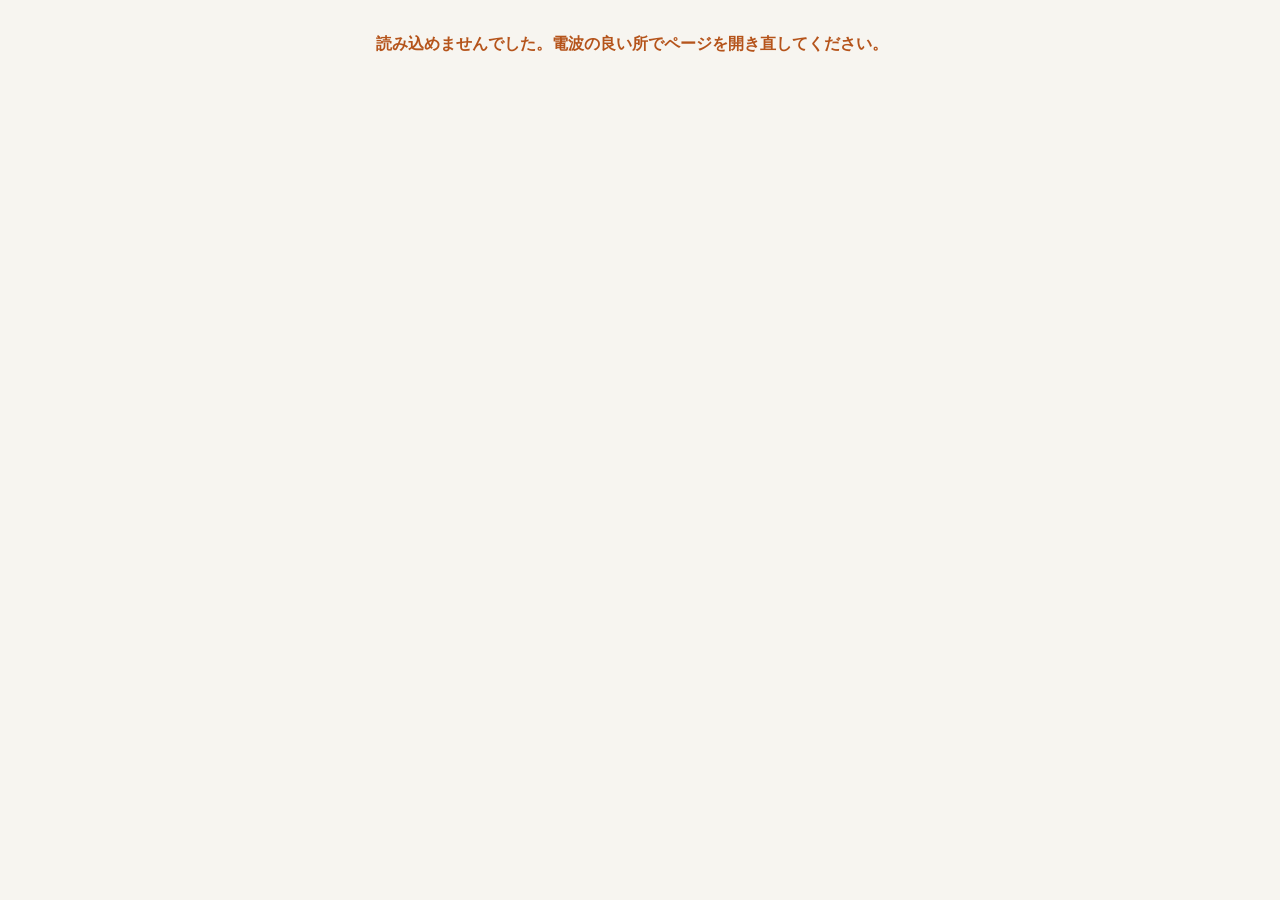
<file: nakamura/index.html>
<!doctype html>
<html lang="ja"><head><meta charset="utf-8"><meta name="viewport" content="width=device-width,initial-scale=1">
<title>年末オードブル ご予約｜洋食だいにんぐなかむら</title><link rel="stylesheet" href="../assets/style.css"></head>
<body><main class="wrap" id="app"></main>
<script>window.SHOP_KEY='nakamura';</script><script src="../assets/shops.js"></script><script src="../assets/form.js"></script></body></html>
</file>
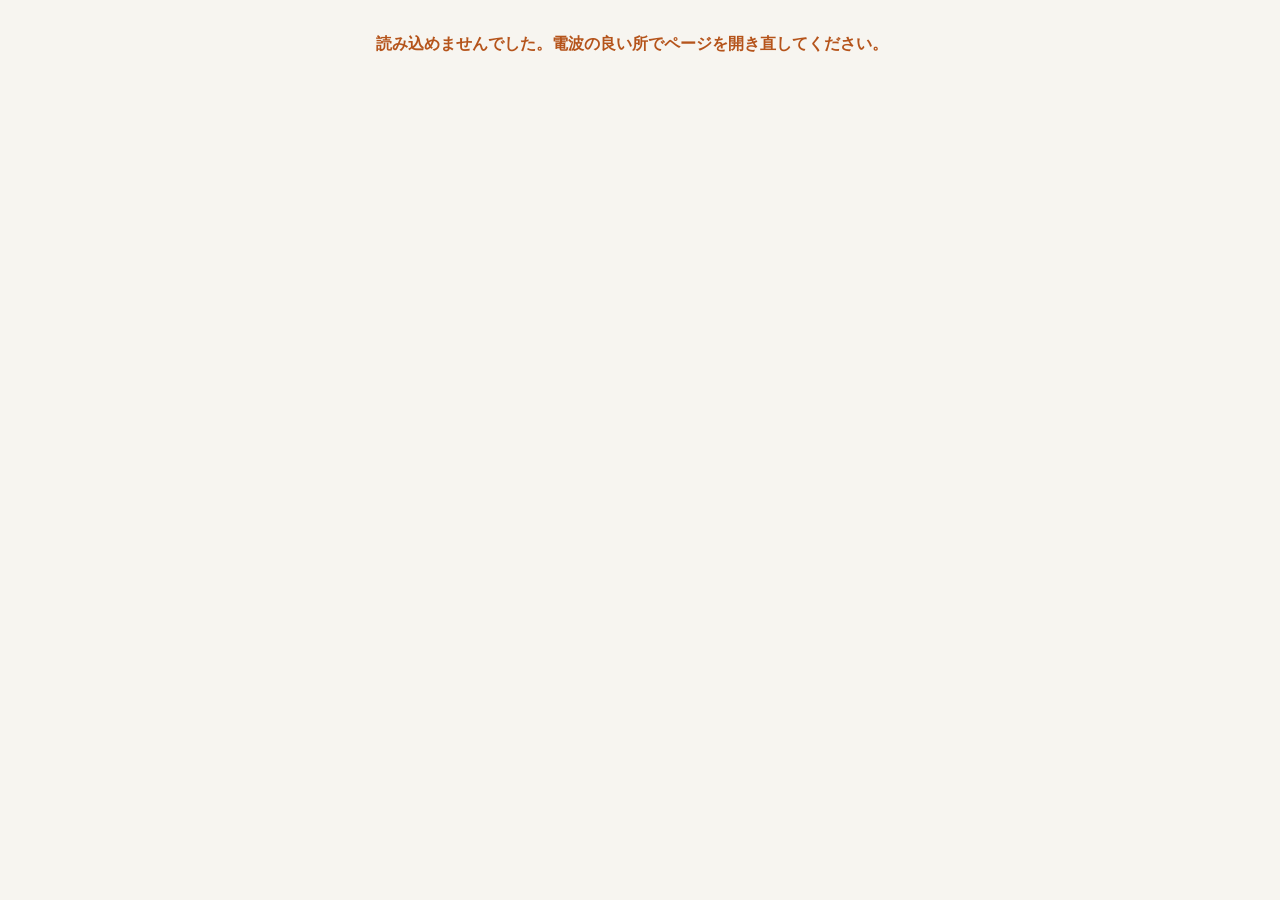
<file: teru/index.html>
<!doctype html>
<html lang="ja"><head><meta charset="utf-8"><meta name="viewport" content="width=device-width,initial-scale=1">
<title>クリスマスオードブル ご予約｜Café照</title><link rel="stylesheet" href="../assets/style.css"></head>
<body><main class="wrap" id="app"></main>
<script>window.SHOP_KEY='teru';</script><script src="../assets/shops.js"></script><script src="../assets/form.js"></script></body></html>
</file>
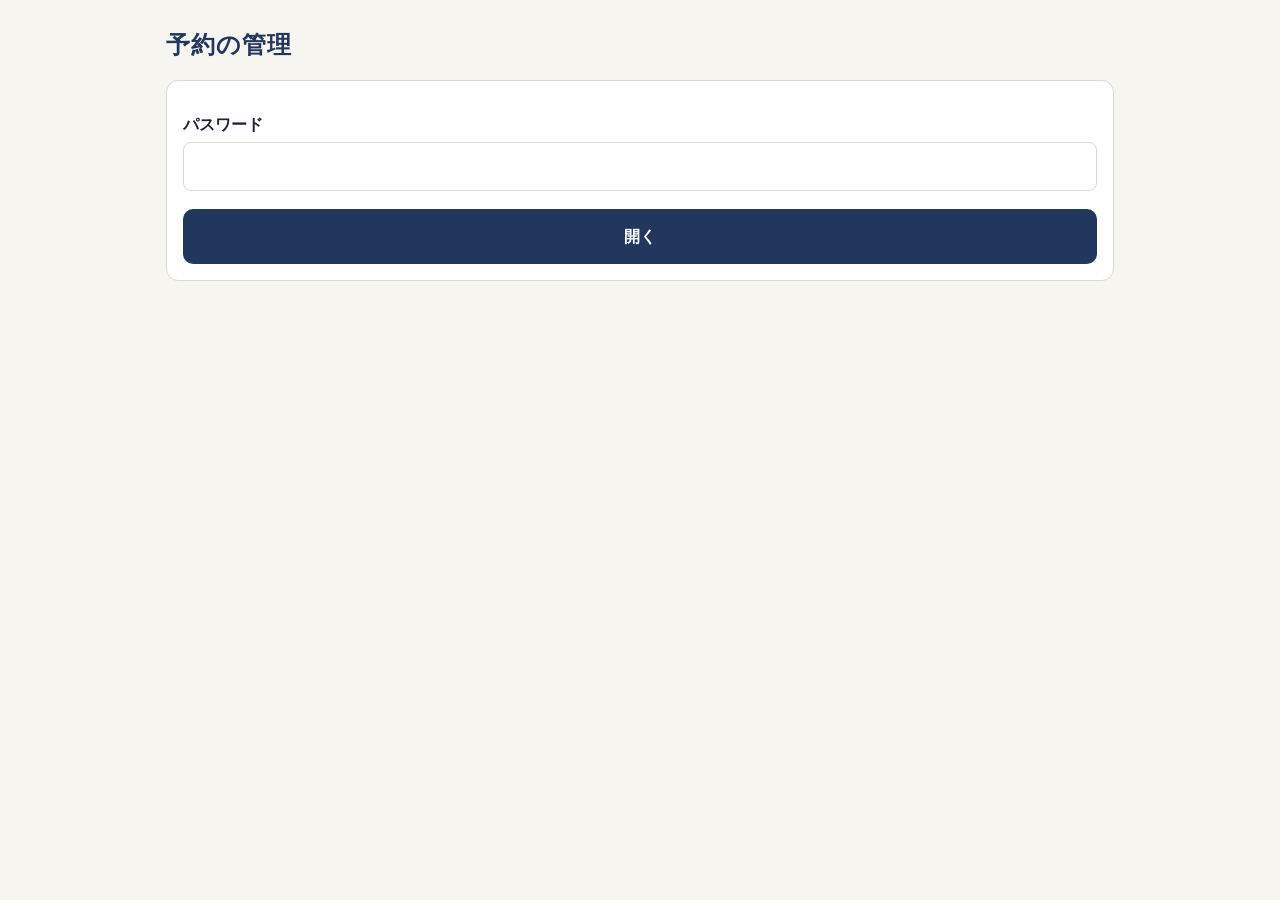
<file: nakamura/admin.html>
<!doctype html>
<html lang="ja"><head><meta charset="utf-8"><meta name="viewport" content="width=device-width,initial-scale=1">
<meta name="robots" content="noindex"><title>予約管理（nakamura）</title><link rel="stylesheet" href="../assets/style.css"></head>
<body><main class="wrap wide" id="app"></main>
<script>window.SHOP_KEY='nakamura';</script><script src="../assets/shops.js"></script><script src="../assets/admin.js"></script></body></html>
</file>
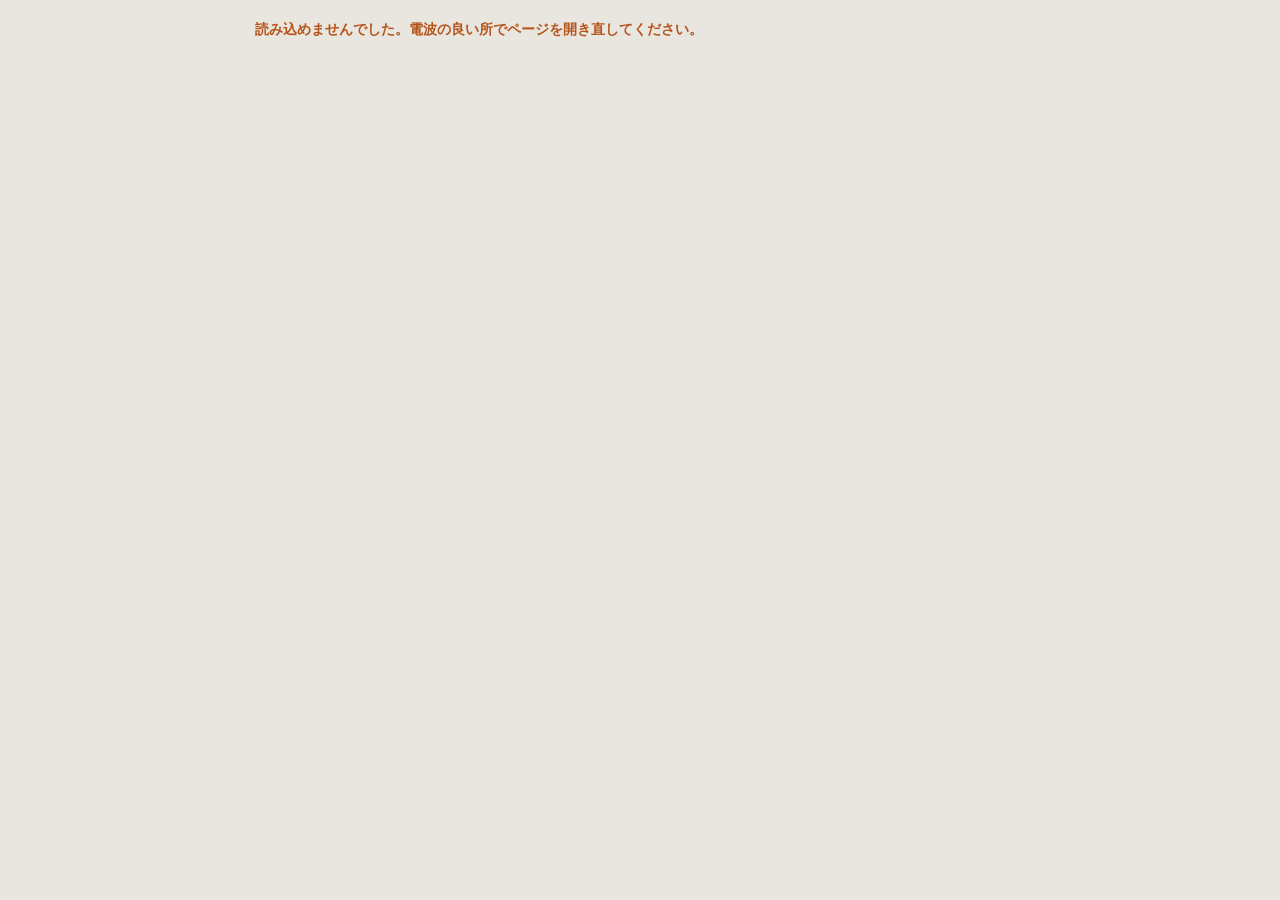
<file: nakamura/sheet.html>
<!doctype html>
<html lang="ja"><head><meta charset="utf-8"><meta name="viewport" content="width=device-width,initial-scale=1">
<meta name="robots" content="noindex"><title>紙の予約表（nakamura）</title><link rel="stylesheet" href="../assets/sheet.css"></head>
<body><div id="app"></div>
<script>window.SHOP_KEY='nakamura';</script><script src="../assets/shops.js"></script><script src="../assets/sheet.js"></script></body></html>
</file>
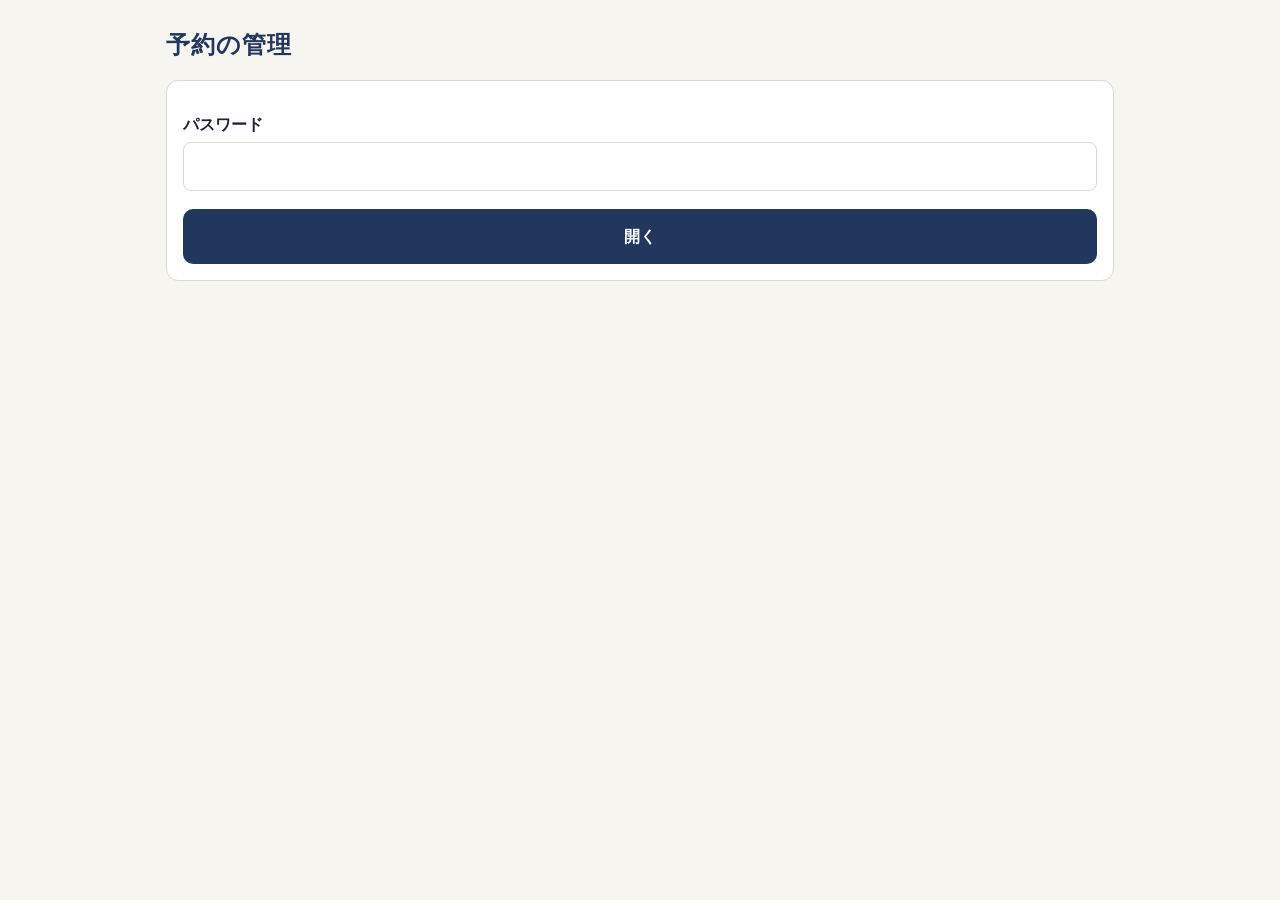
<file: teru/admin.html>
<!doctype html>
<html lang="ja"><head><meta charset="utf-8"><meta name="viewport" content="width=device-width,initial-scale=1">
<meta name="robots" content="noindex"><title>予約管理（teru）</title><link rel="stylesheet" href="../assets/style.css"></head>
<body><main class="wrap wide" id="app"></main>
<script>window.SHOP_KEY='teru';</script><script src="../assets/shops.js"></script><script src="../assets/admin.js"></script></body></html>
</file>
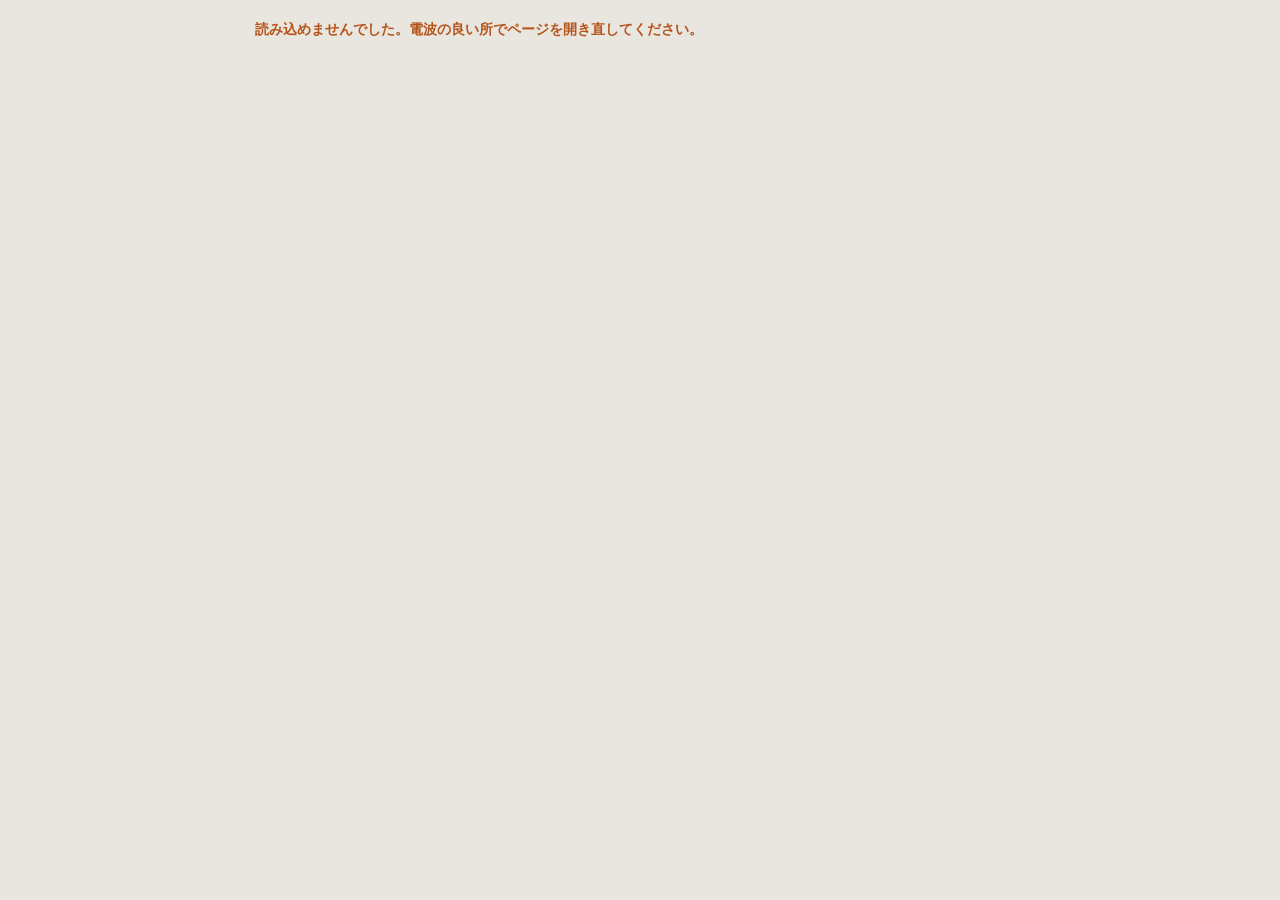
<file: teru/sheet.html>
<!doctype html>
<html lang="ja"><head><meta charset="utf-8"><meta name="viewport" content="width=device-width,initial-scale=1">
<meta name="robots" content="noindex"><title>紙の予約表（teru）</title><link rel="stylesheet" href="../assets/sheet.css"></head>
<body><div id="app"></div>
<script>window.SHOP_KEY='teru';</script><script src="../assets/shops.js"></script><script src="../assets/sheet.js"></script></body></html>
</file>
<file: assets/style.css>
:root{--bg:#f7f5f0;--card:#fff;--ink:#1f2430;--sub:#646a77;--line:#ddd8cc;--main:#22375e;--accent:#a67a1f;--ok:#2f7a4f;--ng:#b5541b;--soft:#eef1f7}
*{box-sizing:border-box}
body{margin:0;background:var(--bg);color:var(--ink);font-family:"Hiragino Sans","Yu Gothic",system-ui,sans-serif;font-size:16px;line-height:1.7}
.wrap{max-width:560px;margin:0 auto;padding:20px 16px 60px}
.wide{max-width:980px}
h1{font-size:1.5rem;margin:.2em 0;color:var(--main);letter-spacing:.04em}
.shop{color:var(--accent);font-weight:700;font-size:.9rem;letter-spacing:.1em}
.card{background:var(--card);border:1px solid var(--line);border-radius:12px;padding:16px;margin:14px 0}
.price{font-size:1.4rem;font-weight:700}
.sub{color:var(--sub);font-size:.88rem}
label{display:block;font-weight:700;margin:14px 0 4px}
input,select,textarea{font:inherit;width:100%;padding:10px 12px;border:1px solid var(--line);border-radius:8px;background:#fff;color:var(--ink)}
textarea{min-height:70px}
.chips{display:flex;flex-wrap:wrap;gap:8px}
.chip{border:1px solid var(--line);background:#fff;border-radius:8px;padding:8px 12px;cursor:pointer;font:inherit}
.chip[aria-pressed=true]{background:var(--main);color:#fff;border-color:var(--main)}
.chip:disabled{opacity:.4;cursor:not-allowed;text-decoration:line-through}
.btn{display:block;width:100%;font:inherit;font-weight:700;padding:14px;border:0;border-radius:10px;background:var(--main);color:#fff;cursor:pointer;margin-top:18px}
.btn.sub2{background:#fff;color:var(--main);border:1px solid var(--main)}
.btn:disabled{opacity:.5}
.err{color:var(--ng);font-weight:700;margin-top:10px}
.big{font-size:1.6rem;font-weight:700;color:var(--main)}
table{border-collapse:collapse;width:100%;font-size:.9rem}
th,td{padding:6px 8px;border-bottom:1px solid var(--line);text-align:left;vertical-align:top}
th{color:var(--sub);font-weight:500;font-size:.8rem}
.r{text-align:right}
.scroll{overflow-x:auto}
.pill{display:inline-block;font-size:.75rem;font-weight:700;padding:1px 8px;border-radius:99px;background:var(--soft);color:var(--main)}
.pill.ok{background:#e1f1e7;color:var(--ok)} .pill.ng{background:#fbe8dc;color:var(--ng)}
.row{display:flex;gap:8px;flex-wrap:wrap;align-items:center}
.row>*{flex:1 1 140px}
.mini{font:inherit;font-size:.8rem;padding:4px 8px;border-radius:6px;border:1px solid var(--line);background:#fff;cursor:pointer;width:auto}
.stats{display:grid;grid-template-columns:repeat(auto-fit,minmax(120px,1fr));gap:8px}
.stats div{background:var(--soft);border-radius:8px;padding:8px 10px}
.stats b{display:block;font-size:1.3rem}
.done td{color:var(--sub)} .cancel td{text-decoration:line-through;color:var(--sub)}
.tabs{display:flex;gap:6px;margin-bottom:10px}
.tab{font:inherit;font-weight:700;padding:8px 16px;border-radius:99px;border:1px solid var(--line);background:#fff;color:var(--main);cursor:pointer}
.tab.on{background:var(--main);color:#fff;border-color:var(--main)}
.dh{margin:0 0 6px;font-size:1.15rem;color:var(--main)}
.ck{width:34px;text-align:center}
.ck input{width:20px;height:20px}
.num{white-space:nowrap}
.box{display:inline-block;width:16px;height:16px;border:1.5px solid #333;text-align:center;line-height:14px;font-size:12px}
@media print{
  @page{size:A4;margin:12mm}
  body{background:#fff;font-size:11pt}
  .wrap{max-width:none;padding:0}
  .noprint{display:none!important}
  .printonly{display:inline-block!important}
  .card{border:0;padding:0;margin:0 0 8mm;break-inside:avoid}
  .day table{border:1px solid #999}
  th,td{border-bottom:1px solid #bbb;padding:4px 6px}
  .done td{color:#000}
  h1{font-size:16pt}
}
.printonly{display:none}
.mini{white-space:nowrap}
.per-in{width:96px;text-align:right}
.tabs{flex-wrap:wrap}
.exrow{display:flex;gap:10px;align-items:center;padding:10px 0;border-bottom:1px solid var(--line)}
.exrow>div{flex:1 1 auto}
.exrow select{flex:0 0 96px;width:96px}
.sum{font-weight:700;font-size:1.1rem;text-align:right;margin:12px 0 0}
.scanbox{border:1px dashed var(--line);border-radius:8px;padding:10px;margin-top:12px}
.scanimg{display:block;max-width:100%;max-height:440px;margin-top:8px;border:1px solid var(--line);border-radius:8px}
.warn{background:#fff3c4;border-color:var(--accent)}
</file>
<file: assets/sheet.css>
/* 紙の予約表（A4たて・2枚取り）。1枚＝A5よこ */
@page{size:A4 portrait;margin:0}
*{box-sizing:border-box}
body{margin:0;background:#e9e6df;color:#000;font-family:"Hiragino Sans","Yu Gothic","Meiryo",system-ui,sans-serif;font-size:10.5pt;line-height:1.35}
.bar{max-width:210mm;margin:0 auto;padding:10px 12px;display:flex;gap:10px;align-items:center;flex-wrap:wrap}
.bar button{font:inherit;font-weight:700;padding:10px 18px;border:0;border-radius:8px;background:#22375e;color:#fff;cursor:pointer}
.bar span{font-size:.85rem;color:#444}
.err{max-width:210mm;margin:20px auto;padding:0 12px;color:#b5541b;font-weight:700}
.page{width:210mm;height:297mm;margin:0 auto 12px;background:#fff;display:flex;flex-direction:column}
.slip{height:148.5mm;padding:6mm 10mm 5mm;display:flex;flex-direction:column;gap:1.3mm;overflow:hidden}
.slip+.slip{border-top:1px dashed #888}
.hd{display:flex;justify-content:space-between;align-items:flex-end;gap:4mm;border-bottom:2px solid #000;padding-bottom:1mm}
.hd h1{margin:0;font-size:14pt;letter-spacing:.03em}
.hd .shop{font-size:9pt;font-weight:700}
.no{display:flex;align-items:center;gap:2mm;font-size:9pt;white-space:nowrap}
.no b{display:inline-block;width:38mm;height:8mm;border:1.5px solid #000}
.line{display:flex;align-items:center;gap:3mm;flex-wrap:nowrap}
.lb{flex:0 0 19mm;font-weight:700;font-size:9.5pt}
.fill{flex:1 1 auto;border-bottom:1px solid #000;height:7.5mm}
.small{font-size:8.5pt}
.tel{display:flex;gap:0}
.tel i{display:block;width:7mm;height:8.5mm;border:1px solid #000;margin-left:-1px}
.tel i.gap{border:0;width:3mm;margin:0;text-align:center;font-style:normal;line-height:8.5mm}
.opt{display:flex;flex-wrap:wrap;gap:1.5mm 2.5mm}
.opt span{border:1px solid #000;border-radius:3mm;padding:.6mm 2.6mm;font-size:10pt;white-space:nowrap}
.chk{display:flex;gap:5mm;flex-wrap:wrap;font-size:10pt}
.chk span::before{content:"";display:inline-block;width:3.6mm;height:3.6mm;border:1.2px solid #000;margin-right:1.2mm;vertical-align:-.5mm}
table{border-collapse:collapse;width:100%}
th,td{border:1px solid #000;padding:.3mm 2mm;height:5.9mm;font-size:10pt}
th{font-size:8pt;font-weight:700;background:#eee;height:4.5mm;-webkit-print-color-adjust:exact;print-color-adjust:exact}
td.p{width:25mm;text-align:right;white-space:nowrap}
td.q{width:26mm;text-align:right;font-size:8.5pt;white-space:nowrap}
td.s{width:34mm;text-align:right;font-size:8.5pt}
tr.sum td{font-weight:700;border-top:2px solid #000}
.ft{margin-top:auto;display:flex;justify-content:space-between;gap:4mm;font-size:8pt;align-items:flex-end}
.note{flex:1 1 auto;border:1px solid #000;height:9mm;padding:.5mm 1.5mm;font-size:7.5pt;color:#333}
@media print{
  body{background:#fff}
  .bar{display:none}
  .page{margin:0;page-break-after:always}
}
</file>
